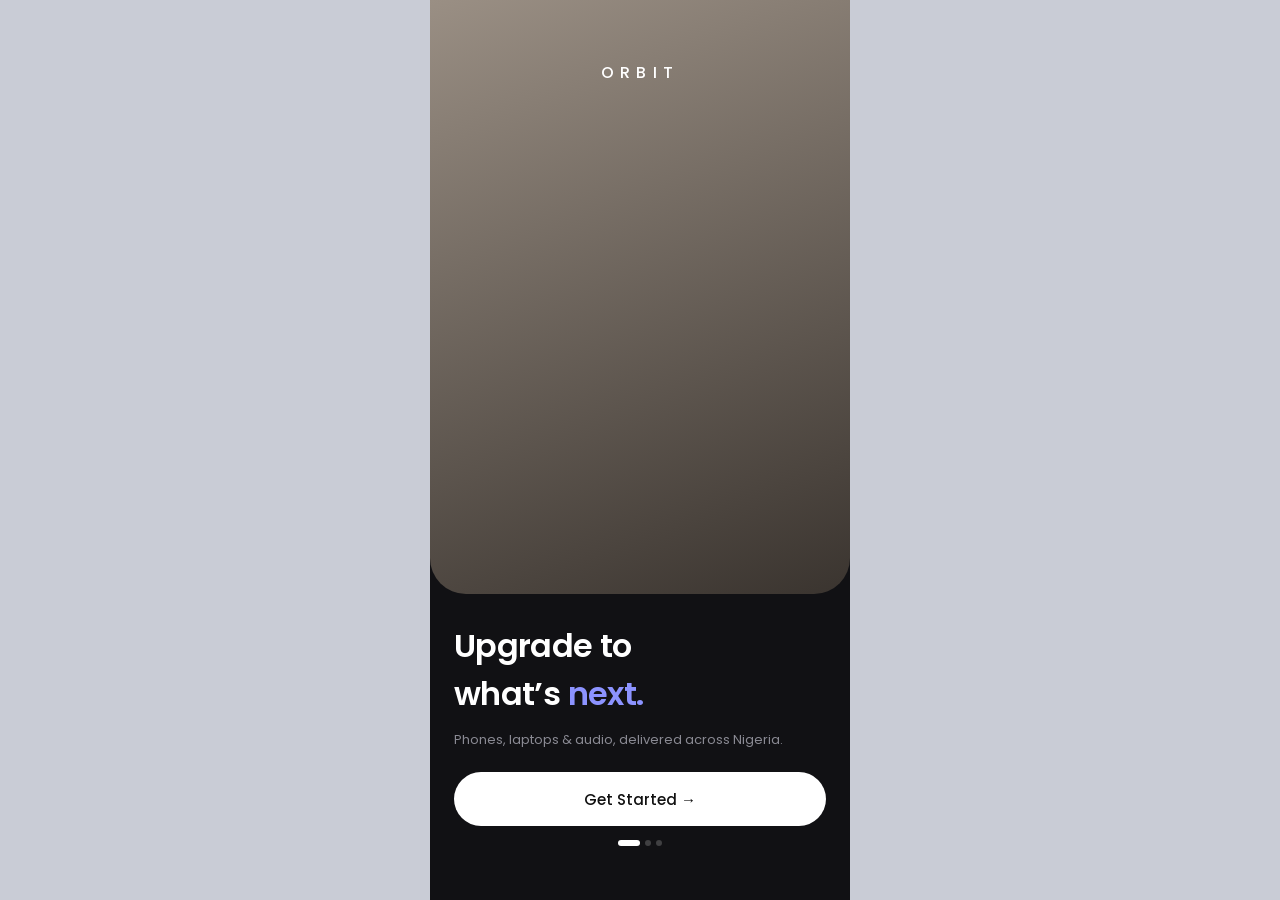
<file: Orbit.html>
<!DOCTYPE html>
<html lang="en"><head><meta charset="utf-8">
<meta name="viewport" content="width=device-width, initial-scale=1, viewport-fit=cover">
<title>Orbit</title>
<link href="https://fonts.googleapis.com/css2?family=Poppins:wght@400;500;600&display=swap" rel="stylesheet">
<style>
:root{--bg:#f4f4f6;--card:#fff;--ink:#111114;--mut:#8a8a93;--line:#e6e6ea;--acc:#5b63f0;--grn:#1f9d55;--shell:#c9ccd6;
box-sizing:border-box;padding-top:env(safe-area-inset-top,0px);padding-bottom:env(safe-area-inset-bottom,0px)}
@media (prefers-color-scheme:dark){:root:not([data-theme="light"]){--bg:#121214;--card:#1c1c20;--ink:#f4f4f6;--mut:#8f8f99;--line:#2a2a30;--shell:#0a0a0c}}
html{height:100%}*{box-sizing:border-box;margin:0}
body{height:100%;background:var(--shell);font-family:Poppins,system-ui,sans-serif;color:var(--ink);display:flex;justify-content:center}
#app{position:relative;width:100%;max-width:420px;height:100%;background:var(--bg);overflow:hidden}
.scr{height:100%;overflow-y:auto;padding:18px 18px 110px}
.full{padding:0}
h1{font-size:28px;font-weight:600;letter-spacing:-.02em}
.sub{font-size:12px;color:var(--mut)}
.row{display:flex;align-items:center;justify-content:space-between;gap:10px}
.btn{display:flex;align-items:center;justify-content:center;gap:8px;width:100%;height:54px;border-radius:30px;border:0;background:var(--ink);color:var(--bg);font:500 15px Poppins;cursor:pointer}
.btn.lt{background:#fff;color:#111}
.ic{width:40px;height:40px;border-radius:50%;border:1px solid var(--line);background:var(--card);display:grid;place-items:center;cursor:pointer;font-size:15px;flex:none;color:var(--ink)}
.ic.dk{background:var(--ink);color:var(--bg);border:0}
.in{display:flex;align-items:center;gap:10px;height:54px;padding:0 16px;border:1px solid var(--line);border-radius:18px;background:var(--card);margin-bottom:12px;font-size:14px}
.in input{border:0;background:none;flex:1;font:inherit;color:inherit;outline:0}
.tile{position:relative;border-radius:22px;overflow:hidden;color:#fff;display:flex;align-items:flex-end;padding:12px}
.tile b{font-weight:600}
.grid2{display:grid;grid-template-columns:1fr 1fr;gap:12px}
.masonry{columns:2;column-gap:12px}.masonry>div{break-inside:avoid;margin-bottom:14px}
.pill{padding:9px 16px;border-radius:20px;border:1px solid var(--line);background:var(--card);font-size:13px;white-space:nowrap;cursor:pointer}
.pill.on{background:var(--ink);color:var(--bg);border-color:var(--ink)}
.chips{display:flex;gap:8px;overflow-x:auto;margin:14px 0}
.heart{position:absolute;top:10px;right:10px;width:32px;height:32px;border-radius:50%;background:#fffd;color:#111;display:grid;place-items:center;font-size:14px;border:0;cursor:pointer}
.heart.on{color:#e11d48}
.nm{font-size:13px;font-weight:500;margin-top:6px}.pr{font-size:12px;color:var(--mut)}
.nav{position:absolute;left:18px;right:18px;bottom:calc(18px + env(safe-area-inset-bottom,0px));height:62px;border-radius:32px;background:#111114;display:flex;justify-content:space-around;align-items:center;box-shadow:0 10px 30px #0005}
.nav button{width:46px;height:46px;border-radius:50%;border:0;background:none;color:#fff;font-size:18px;cursor:pointer;position:relative}
.nav button.on{background:#fff;color:#111}
.nav i{position:absolute;top:4px;right:2px;background:var(--acc);color:#fff;font:600 10px Poppins;border-radius:8px;padding:1px 5px;font-style:normal}
.card{background:var(--card);border:1px solid var(--line);border-radius:22px;padding:12px}
.item{display:flex;gap:12px;align-items:center;margin-bottom:12px}
.thumb{width:70px;height:70px;border-radius:16px;flex:none}
.qty{display:flex;align-items:center;gap:10px;border:1px solid var(--line);border-radius:18px;padding:4px 8px;font-size:13px}
.qty button{border:0;background:none;color:var(--ink);font-size:16px;cursor:pointer}
.sum div{display:flex;justify-content:space-between;font-size:14px;color:var(--mut);margin:10px 0}
.opt{border:1.5px solid var(--line);border-radius:18px;padding:12px;background:var(--card);cursor:pointer;font-size:13px}
.opt.on{border-color:var(--ink)}
.lbl{font-size:11px;letter-spacing:.14em;color:var(--mut);margin:18px 0 8px}
.dots{display:flex;gap:5px;justify-content:center;margin:14px 0}.dots i{width:6px;height:6px;border-radius:3px;background:#8886}.dots i.on{width:22px;background:currentColor}
.sw{width:36px;height:36px;border-radius:50%;border:2px solid transparent;outline:1px solid var(--line);outline-offset:2px;cursor:pointer}.sw.on{outline:2px solid var(--ink)}
.menu{display:flex;gap:14px;align-items:center;padding:14px 0;border-bottom:1px solid var(--line);font-size:14px;cursor:pointer}
a{color:inherit}
</style></head><body><div id="app"></div>
<script>
const P=[
{id:1,n:"iPhone 17 · Orange",p:1450000,c:"iPhone",g:"#f59e42,#7a3b0a"},
{id:2,n:"iPhone 17 Pro Silver",p:1850000,c:"iPhone",g:"#e5e5ea,#2b2b30"},
{id:3,n:"AirPods Pro",p:320000,c:"Audio",g:"#3a3a40,#000"},
{id:4,n:"MacBook Air 15\"",p:1980000,c:"Mac",g:"#4a5a78,#161c28"},
{id:5,n:"Galaxy S23 Ultra",p:1250000,c:"Galaxy",g:"#ecc9dc,#a67590"},
{id:6,n:"Pixel 9",p:1100000,c:"Pixel",g:"#9db4d8,#5b4a3a"},
{id:7,n:"AirPods Max · Pink",p:780000,c:"Audio",g:"#f0a0a0,#b84a4a"},
{id:8,n:"Galaxy Z Flip",p:980000,c:"Galaxy",g:"#f6c4e0,#d17aa6"},
{id:9,n:"iPhone 17 Pro · Berry",p:1850000,c:"iPhone",g:"#b0405a,#3a0f1c"},
{id:10,n:"AirPods 4",p:210000,c:"Audio",g:"#e8eef2,#9aa7b0"}];
const CATS=[["iPhone",24,"#8fb4ea,#2e5fa8"],["Galaxy",18,"#a8a39c,#3a3a3e"],["Google Pixel",9,"#c9a07a,#5a3d28"],["MacBook",16,"#555b6a,#14171f"],["Headphones",12,"#7f9bb5,#2a3d52"],["Watches",8,"#d8dde4,#2a3a66"]];
const STORES=[["Orbit Lekki","Admiralty Way, Phase 1","#c8c8cf,#6a6a74"],["Orbit Computer Village","Ikeja, Lagos","#d8cfa8,#4a4a60"],["Orbit Abuja","Wuse 2, Abuja","#d4b8d0,#3a3440"]];
const S={v:"splash",cart:{2:1,3:1,5:1},saved:new Set([7,8,9,10,4,1]),pid:2,f:"All",stor:"512GB",col:0,ship:"std",pay:"visa",pw:false,ob:0};
const $=id=>document.getElementById(id);
const N=n=>"₦"+n.toLocaleString("en-US");
const g=s=>`linear-gradient(160deg,${s})`;
const prod=id=>P.find(x=>x.id==id);
const items=()=>Object.keys(S.cart).filter(k=>S.cart[k]>0);
const count=()=>items().reduce((a,k)=>a+S.cart[k],0);
const sub=()=>items().reduce((a,k)=>a+prod(k).p*S.cart[k],0);
const del=()=>S.ship=="std"?8500:15000;
const disc=()=>Math.round(sub()*.1);
const total=()=>sub()+del()-disc();
const TABS=[["home","⌂"],["cats","▦"],["saved","♡"],["bag","👜"],["me","☺"]];
const TABV={home:"home",spot:"home",explore:"cats",cats:"cats",saved:"saved",bag:"bag",checkout:"bag",me:"me",stores:"me"};
const nav=()=>`<div class="nav">${TABS.map(([v,i])=>`<button data-go="${v}" class="${TABV[S.v]==v?"on":""}" aria-label="${v}">${i}${v=="bag"&&count()?`<i>${count()}</i>`:""}</button>`).join("")}</div>`;
const heart=id=>`<button class="heart ${S.saved.has(id)?"on":""}" data-sv="${id}" aria-label="Save">${S.saved.has(id)?"♥":"♡"}</button>`;
const card=(x,h)=>`<div><div style="position:relative"><div data-pd="${x.id}" style="height:${h}px;border-radius:22px;background:${g(x.g)};cursor:pointer"></div>${heart(x.id)}</div><div class="nm">${x.n}</div><div class="pr">${N(x.p)}</div></div>`;
const head=(t,s,r)=>`<div class="row" style="margin:8px 0 16px"><div><div class="sub">${s}</div><h1>${t}</h1></div>${r||""}</div>`;
const back=(t,to,r)=>`<div class="row" style="margin-bottom:18px"><button class="ic" data-go="${to}">‹</button><b style="font-size:18px;font-weight:500">${t}</b><span class="sub" style="min-width:40px;text-align:right">${r||""}</span></div>`;

const V={
splash:()=>{const o=[["Upgrade to what’s next.","Phones, laptops & audio, delivered across Nigeria.","Get Started"],["Every gadget you actually want","Brand-new iPhones, Galaxy, Pixel, MacBooks and audio, sealed, verified, delivered fast.","Continue"]][S.ob];
return S.ob==0?`<div class="scr full" style="background:#111114;color:#fff;display:flex;flex-direction:column"><div style="flex:1;background:${g("#9a8f84,#3a342f")};border-radius:0 0 36px 36px;position:relative;display:grid;place-items:start center;padding-top:60px;letter-spacing:.4em;font-weight:500">ORBIT</div>
<div style="padding:28px 24px 40px"><h1 style="font-size:32px">Upgrade to<br>what’s <span style="color:#8c93ff">next.</span></h1><p class="sub" style="margin:12px 0 22px;font-size:13px">${o[1]}</p><button class="btn lt" data-ob="1">${o[2]} →</button><div class="dots" style="color:#fff"><i class="on"></i><i></i><i></i></div></div></div>`
:`<div class="scr full" style="padding:24px"><div style="text-align:center;letter-spacing:.4em;font-weight:500;margin-bottom:20px">ORBIT</div>
<div class="grid2" style="height:55%">${[0,1,2,3].map(i=>`<div style="border-radius:22px;background:${g(P[[1,8,3,5][i]].g)}"></div>`).join("")}</div>
<h1 style="text-align:center;font-size:26px;margin-top:24px">Every gadget you<br><span style="color:var(--mut)">actually want</span></h1><p class="sub" style="text-align:center;margin:10px 0 20px;font-size:13px">${o[1]}</p><button class="btn" data-go="login">${o[2]}</button><div class="dots"><i></i><i class="on"></i><i></i></div></div>`},
login:()=>`<div class="scr" style="padding:24px"><div style="text-align:center;letter-spacing:.4em;font-weight:500;margin:10px 0 40px">ORBIT</div>
<h1 style="font-size:34px">Welcome<br>back<span style="color:var(--acc)">.</span></h1><p class="sub" style="margin:10px 0 34px;font-size:13px">Log in to track orders and grab new drops.</p>
<label class="in">✉<input value="amara.okafor@mail.com" aria-label="Email"></label>
<label class="in">🔒<input id="pw" type="${S.pw?"text":"password"}" value="orbit12345" aria-label="Password"><span data-pw style="cursor:pointer">👁</span></label>
<div class="sub" style="text-align:right;color:var(--ink);margin-bottom:18px">Forgot password?</div>
<button class="btn" data-go="home">Log In</button><p class="sub" style="text-align:center;margin:22px 0">or continue with</p>
<div class="grid2" style="grid-template-columns:repeat(3,1fr)">${["Google","Facebook","Apple"].map(x=>`<div class="opt" data-go="home" style="text-align:center">${x}</div>`).join("")}</div>
<p class="sub" style="text-align:center;margin-top:60px">New to Orbit? <b style="text-decoration:underline;color:var(--ink)">Create account</b></p></div>`,
home:()=>`<div class="scr">${head("Amara","Good morning,",`<div class="row"><button class="ic">🔔</button><button class="ic dk" data-go="bag">👜</button></div>`)}
<label class="in" style="border-radius:28px">⌕<input placeholder="Search iPhone, Galaxy, MacBook" data-search aria-label="Search"></label>
<div class="row" style="margin:16px 0">${["iPhone","Galaxy","Pixel","Mac","Audio"].map((c,i)=>`<div data-cat="${c}" style="text-align:center;font-size:12px;cursor:pointer"><div style="width:62px;height:62px;border-radius:50%;background:${g(CATS[i%6][2])};margin-bottom:6px"></div>${c}</div>`).join("")}</div>
<div class="tile" data-go="spot" style="height:200px;background:${g("#ff3d8b,#7a1f4a")};cursor:pointer;flex-direction:column;align-items:flex-start;justify-content:space-between;padding:20px"><span style="font-size:11px;letter-spacing:.2em">JUST LANDED</span><div><h1 style="font-size:26px">The new<br>iPhone range</h1><span class="pill" style="display:inline-block;margin-top:12px;color:#111">Shop now →</span></div></div>
<div class="row" style="margin:22px 0 12px"><b style="font-size:19px;font-weight:600">Trending now</b><span class="sub" data-go="explore" style="cursor:pointer">See all</span></div>
<div class="grid2">${[2,4].map(i=>card(prod(i),150)).join("")}</div></div>${nav()}`,
cats:()=>`<div class="scr">${head("Categories","BROWSE",`<button class="ic" data-go="explore">⌕</button>`)}<div class="grid2">${CATS.map(([n,c,s])=>`<div class="tile" data-cat="${n.replace("Google ","").replace("MacBook","Mac")}" style="height:${n=="iPhone"||n=="Galaxy"?240:240}px;background:${g(s)};cursor:pointer;justify-content:space-between;align-items:flex-end"><div><b style="font-size:17px">${n}</b><div style="font-size:11px;opacity:.8">${c} devices</div></div><span class="ic" style="background:#fff;color:#111">→</span></div>`).join("")}</div></div>${nav()}`,
explore:()=>{const l=P.filter(x=>S.f=="All"||x.c==S.f);return`<div class="scr">${head("Explore","DISCOVER",`<button class="ic">☰</button>`)}
<div class="chips">${["All","iPhone","Galaxy","Pixel","Mac","Audio"].map(c=>`<span class="pill ${S.f==c?"on":""}" data-f="${c}">${c}</span>`).join("")}</div>
<div class="masonry">${l.map((x,i)=>card(x,i%3==0?240:180)).join("")||`<p class="sub">Nothing here yet. Try another category.</p>`}</div></div>${nav()}`},
spot:()=>`<div class="scr">${head("Spotlight","THE ORBIT EDIT",`<button class="ic" data-go="home">✕</button>`)}
<div class="tile" style="height:380px;background:${g("#d9dde2,#8f98a3")};align-items:flex-end;padding:0"><div class="row" style="background:#fff;color:#111;margin:12px;border-radius:22px;padding:12px;width:calc(100% - 24px)"><div><b style="font-size:14px">Galaxy S23 · Cream</b><div class="sub">256GB · ${N(1150000)}</div></div><button class="ic dk" data-add="5">+</button></div></div>
<div class="row" style="margin:22px 0 12px"><b style="font-size:19px;font-weight:600">More stories</b><span class="sub">View all</span></div>
<div class="grid2"><div style="height:200px;border-radius:22px;background:${g("#6b5a4a,#1a1612")}"></div><div style="height:200px;border-radius:22px;background:${g("#c9d4e0,#5a6a7c")}"></div></div></div>${nav()}`,
stores:()=>`<div class="scr">${head("Our Stores","FIND US",`<button class="ic" data-go="me">‹</button>`)}${STORES.map(([n,a,s])=>`<div class="tile" style="height:140px;background:${g(s)};margin-bottom:14px;padding:8px"><div class="row" style="background:#fff;color:#111;border-radius:18px;padding:10px 12px;width:100%"><div><b style="font-size:14px">${n}</b><div class="sub">${a}</div></div><a class="pill" style="background:#111;color:#fff" target="_blank" rel="noopener" href="https://www.google.com/maps/search/${encodeURIComponent(n+" "+a)}">Directions</a></div></div>`).join("")}</div>${nav()}`,
pd:()=>{const x=prod(S.pid),cs=["#e5e5ea","#2b2b30","#f59e42"],pr=x.p+(S.stor=="256GB"?-150000:S.stor=="128GB"?-300000:S.stor=="1TB"?350000:0);
return`<div class="scr full" style="background:#111114"><div style="height:360px;background:${g(x.g)};position:relative"><div class="row" style="position:absolute;top:18px;left:18px;right:18px"><button class="ic" data-go="explore">‹</button>${heart(x.id).replace("heart","heart\" style=\"position:static\" data=\"")}</div></div>
<div style="background:var(--card);border-radius:30px 30px 0 0;margin-top:-30px;position:relative;padding:22px 20px 110px;min-height:60%">
<div class="row" style="align-items:flex-start"><div><div class="sub">ORBIT · ${x.c.toUpperCase()}</div><h1 style="font-size:24px">${x.n}</h1></div><div style="text-align:right"><b style="font-size:19px">${N(pr)}</b><div class="sub">★ 4.9 (2.4k)</div></div></div>
<p style="margin:18px 0 8px;font-size:13px"><b>Colour</b> <span class="sub">· ${["Silver","Black","Orange"][S.col]}</span></p><div class="row" style="justify-content:flex-start;gap:14px">${cs.map((c,i)=>`<div class="sw ${S.col==i?"on":""}" data-col="${i}" style="background:${c}"></div>`).join("")}</div>
<div class="row" style="margin:22px 0 8px"><b style="font-size:13px">Storage</b><span class="sub" style="text-decoration:underline">Compare</span></div><div class="grid2" style="grid-template-columns:repeat(4,1fr);gap:8px">${["128GB","256GB","512GB","1TB"].map(s=>`<div class="opt ${S.stor==s?"on":""}" data-st="${s}" style="text-align:center;padding:12px 4px">${s}</div>`).join("")}</div>
<div class="row" style="margin-top:26px"><button class="ic" style="width:54px;height:54px" data-sv="${x.id}">${S.saved.has(x.id)?"♥":"♡"}</button><button class="btn" data-add="${x.id}">Add to Bag · ${N(pr)}</button></div></div></div>`},
saved:()=>`<div class="scr">${head("Saved",S.saved.size+" PIECES",`<button class="ic">⌕</button>`)}<div class="masonry">${[...S.saved].map((id,i)=>card(prod(id),i%3==0?210:150)).join("")||`<p class="sub">Nothing saved yet. Tap ♡ on any gadget.</p>`}</div></div>${nav()}`,
bag:()=>`<div class="scr">${back("My Bag","home",count()+" items")}${items().map(k=>{const x=prod(k);return`<div class="card item"><div class="thumb" style="background:${g(x.g)}"></div><div style="flex:1"><b style="font-size:14px">${x.n}</b><div class="sub">${x.c}</div><div class="row" style="margin-top:8px"><b style="font-size:14px">${N(x.p)}</b><div class="qty"><button data-q="${k}:-1">−</button>${S.cart[k]}<button data-q="${k}:1">+</button></div></div></div></div>`}).join("")||`<p class="sub" style="margin:40px 0;text-align:center">Your bag is empty. Find something you like in Explore.</p>`}
${count()?`<div class="row" style="border:1.5px dashed var(--line);border-radius:18px;padding:14px;margin:6px 0 18px;font-size:13px"><span class="sub">🏷 Promo code</span><b>ORBIT10</b></div>
<div class="sum"><div><span>Subtotal</span><span>${N(sub())}</span></div><div><span>Delivery</span><span>${N(del())}</span></div><div style="color:var(--grn)"><span>Discount (10%)</span><span>−${N(disc())}</span></div><div style="color:var(--ink);font-size:19px;font-weight:600;border-top:1px solid var(--line);padding-top:14px"><span>Total</span><span>${N(total())}</span></div></div>
<button class="btn" data-go="checkout" style="margin-top:20px">Checkout →</button>`:""}</div>${nav()}`,
checkout:()=>`<div class="scr">${back("Checkout","bag")}<div class="lbl">DELIVERY ADDRESS</div><div class="card row"><div><b style="font-size:14px">Home</b><div class="sub">12 Admiralty Way, Lekki Phase 1, Lagos</div></div><b style="text-decoration:underline;font-size:12px">Edit</b></div>
<div class="lbl">DELIVERY</div><div class="grid2">${[["std","Standard","2–3 days · ₦8,500"],["exp","Express","Same day · ₦15,000"]].map(([k,t,d])=>`<div class="opt ${S.ship==k?"on":""}" data-sh="${k}"><div style="font-size:18px">${k=="std"?"🚚":"⏱"}</div><b style="display:block;margin-top:8px">${t}</b><span class="sub">${d}</span></div>`).join("")}</div>
<div class="lbl">PAYMENT</div>${[["visa","VISA  •••• •••• •••• 4417","Expires 08/28"],["bank","Bank Transfer",""]].map(([k,t,d])=>`<div class="opt row ${S.pay==k?"on":""}" data-pay="${k}" style="margin-bottom:10px"><div><b>${t}</b><div class="sub">${d}</div></div><span>${S.pay==k?"✔":"○"}</span></div>`).join("")}
<div style="position:absolute;left:0;right:0;bottom:0;background:var(--card);border-radius:28px 28px 0 0;padding:18px 18px calc(18px + env(safe-area-inset-bottom,0px))" class="row"><div><div class="sub">Total (${count()} items)</div><b style="font-size:22px">${N(total())}</b></div><button class="btn" data-go="done" style="width:170px">Place Order</button></div></div>`,
done:()=>`<div class="scr" style="padding:0 24px"><div style="text-align:center;padding-top:90px"><div style="width:150px;height:150px;border-radius:50%;background:#c9ccf5;margin:0 auto 34px;display:grid;place-items:center"><div style="width:122px;height:122px;border-radius:50%;background:#111114;color:#fff;font-size:54px;display:grid;place-items:center">✓</div></div><h1>Thank you, Amara</h1><p class="sub" style="margin-top:8px;font-size:13px">Your order is confirmed and being packed with care.</p></div>
<div class="card" style="margin-top:36px"><div class="row"><div><div class="sub">Order number</div><b>#ORB-20481</b></div><div style="text-align:right"><div class="sub">Total</div><b>${N(S.last||0)}</b></div></div><div style="border-top:1px solid var(--line);margin:12px 0"></div><div class="sub">Estimated delivery</div><b style="font-size:14px">${S.ship=="exp"?"Today, by 9 PM":"Thursday, 2 – 5 PM"}</b></div>
<button class="btn" style="margin-top:50px">Track Order</button><p data-go="home" style="text-align:center;margin-top:18px;font-size:14px;cursor:pointer">Continue shopping</p></div>`,
me:()=>`<div class="scr"><div style="text-align:center"><div style="width:84px;height:84px;border-radius:50%;background:var(--card);border:1px solid var(--line);margin:0 auto 10px;display:grid;place-items:center;font-size:32px;font-weight:600">A</div><b style="font-size:20px">Amara Okafor</b><div class="sub">Orbit Member · Lagos</div></div>
<div class="card row" style="margin:18px 0;text-align:center;border-radius:26px">${[[8,"Orders"],[S.saved.size,"Saved"],[420,"Points"]].map(([n,l])=>`<div style="flex:1"><b style="font-size:19px">${n}</b><div class="sub">${l}</div></div>`).join("")}</div>
<div class="row"><b style="font-size:17px;font-weight:600">My setup</b><span class="sub">Edit</span></div><div class="row" style="margin:12px 0 8px">${[4,6,9,8,10].map(i=>`<div style="flex:1;height:100px;border-radius:16px;background:${g(prod(i).g)}"></div>`).join("")}</div>
${[["📦","My Orders"],["📍","Saved Addresses","stores"],["💳","Payment Methods"],["🎁","Trade-in & Gift Cards"],["🔔","Notifications"],["❔","Help & Support"]].map(([i,t,to])=>`<div class="menu" ${to?`data-go="${to}"`:""}><span class="ic" style="border-radius:12px">${i}</span><span style="flex:1">${t==="Saved Addresses"?"Find a store":t}</span><span class="sub">›</span></div>`).join("")}</div>${nav()}`};

function render(){const a=$("app");a.innerHTML=S.v=="pd"?V.pd():V[S.v]();const s=a.querySelector(".scr");if(s&&S.keep!=null){s.scrollTop=S.keep;S.keep=null}}
function go(v){S.v=v;render()}
document.addEventListener("click",e=>{const t=e.target.closest("[data-go],[data-ob],[data-sv],[data-pd],[data-add],[data-f],[data-cat],[data-q],[data-col],[data-st],[data-sh],[data-pay],[data-pw]");if(!t)return;const d=t.dataset,sc=document.querySelector(".scr");
if(d.sv){const i=+d.sv;S.saved.has(i)?S.saved.delete(i):S.saved.add(i);S.keep=sc&&sc.scrollTop;render();return}
if(d.ob){S.ob=+d.ob;render();return}
if(d.pd){S.pid=+d.pd;S.stor="512GB";S.col=0;go("pd");return}
if(d.add){S.cart[d.add]=(S.cart[d.add]||0)+1;go("bag");return}
if(d.f){S.f=d.f;render();return}
if(d.cat){S.f=d.cat;go("explore");return}
if(d.q){const[k,n]=d.q.split(":");S.cart[k]=Math.max(0,S.cart[k]+ +n);if(!S.cart[k])delete S.cart[k];render();return}
if(d.col){S.col=+d.col;S.keep=sc.scrollTop;render();return}
if(d.st){S.stor=d.st;S.keep=sc.scrollTop;render();return}
if(d.sh){S.ship=d.sh;S.keep=sc.scrollTop;render();return}
if(d.pay){S.pay=d.pay;S.keep=sc.scrollTop;render();return}
if(d.pw!==undefined){S.pw=!S.pw;render();return}
if(d.go=="done"){S.last=total();S.cart={}}
if(d.go=="login"||d.go=="home"||d.go)go(d.go)});
render();
</script></body></html>
</file>
